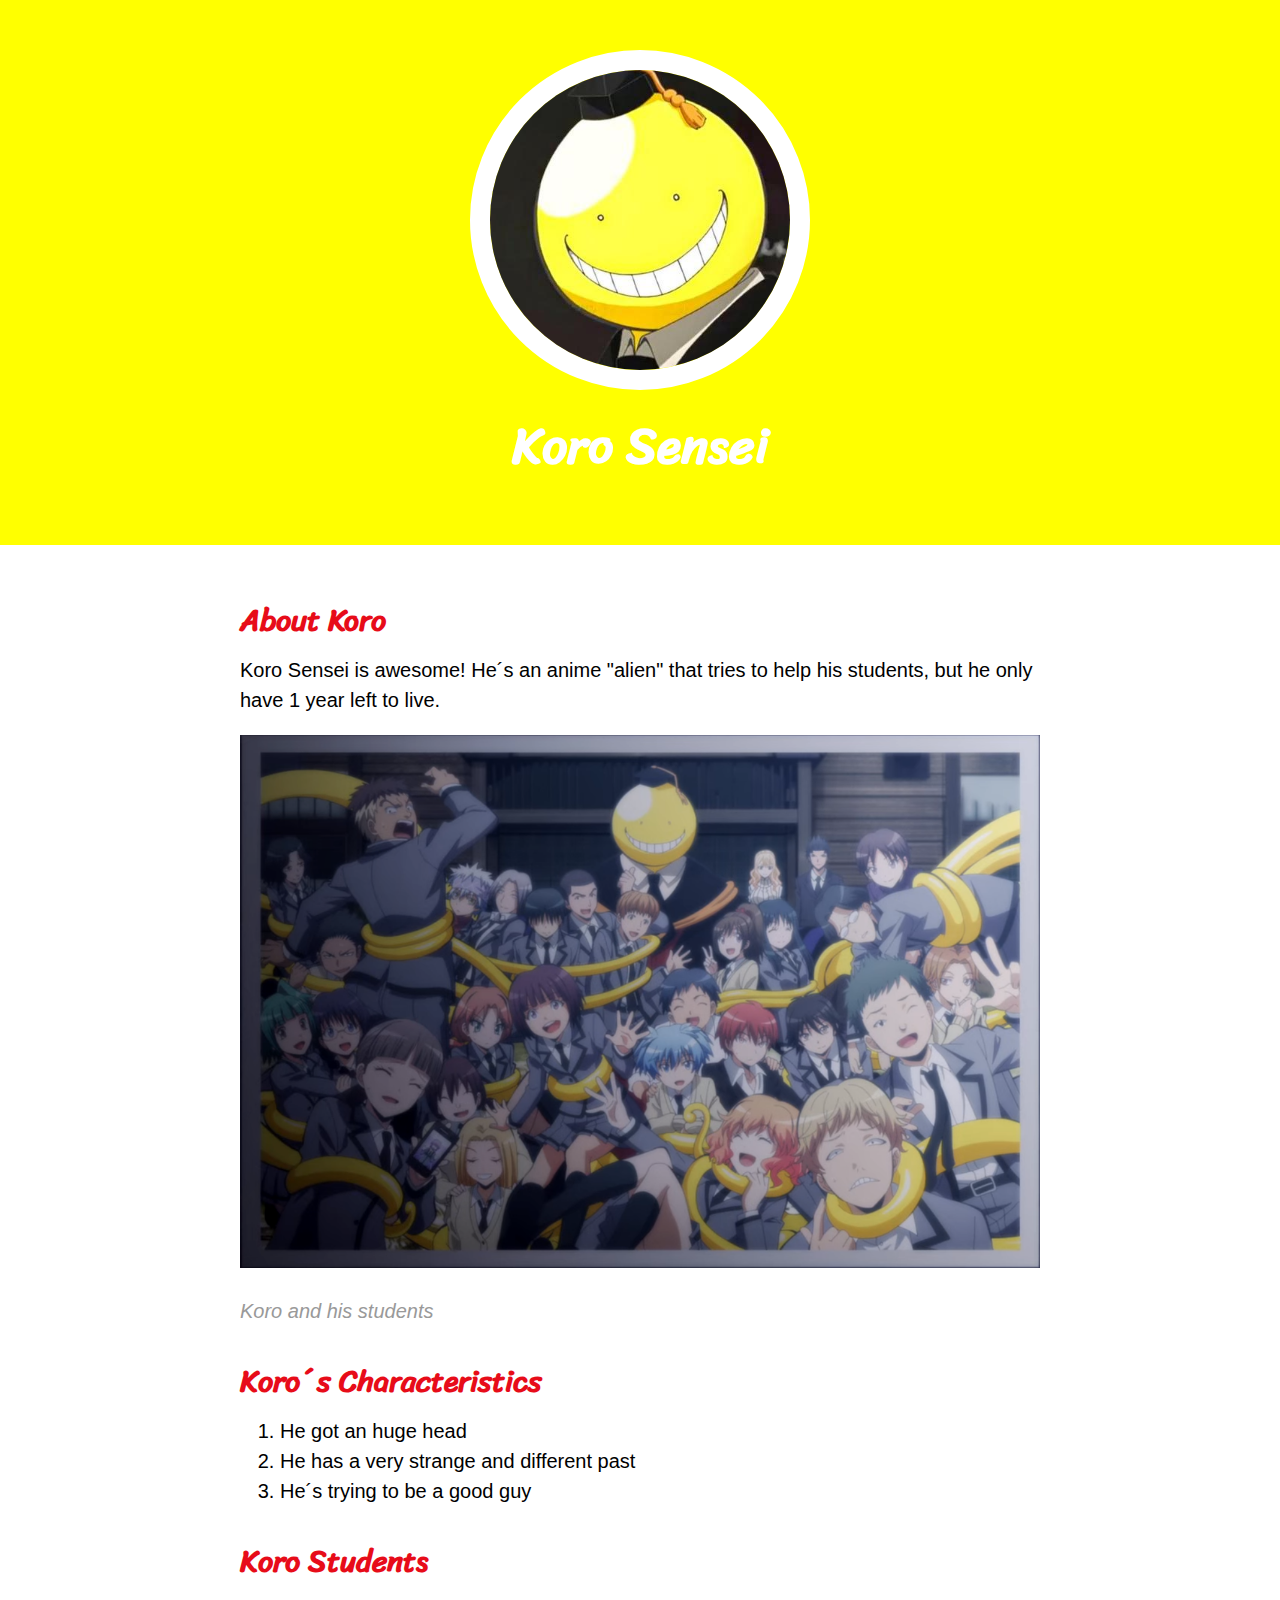
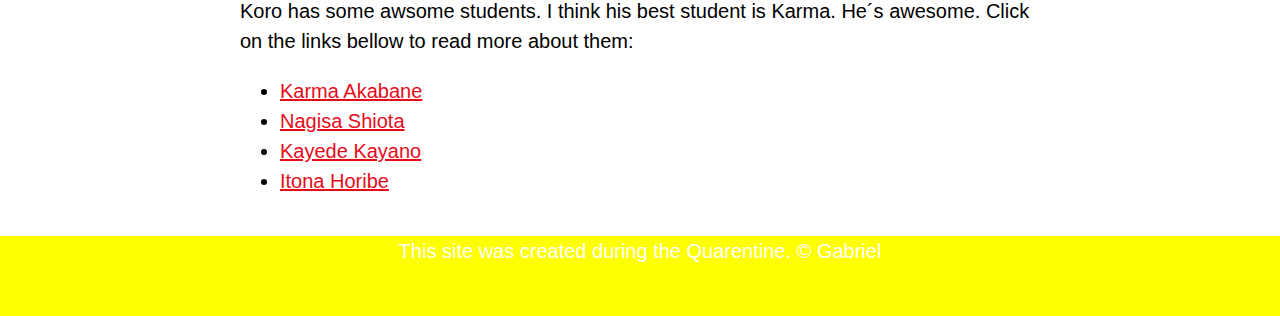
<file: index.html>
<!DOCTYPE html>
<html>
<head>
	<title>Koro Sensei</title>
	<link rel="icon" href="img/koro-avatar.jpeg">
	<link href="https://fonts.googleapis.com/css2?family=Sriracha&display=swap" rel="stylesheet">
	<link rel="stylesheet" type="text/css" href="css/hero.css">
</head>
<body>

	<header>
		<img src="img/koro-avatar.jpeg">
		<h1>Koro Sensei</h1>
	</header>


	<main>
		<h2>About Koro</h2>
		<p>Koro Sensei is awesome! He´s an anime "alien" that tries to help his students, but he only have 1 year left to live.</p>
		<img src="img/koro-big.jpeg">
		<p class="caption">Koro and his students</p>

		<!-- Characteristics -->
		<h2>Koro´s Characteristics</h2>
		<ol>
			<li>He got an huge head</li>
			<li>He has a very strange and different past</li>
			<li>He´s trying to be a good guy</li>
		</ol>

		<!-- Friends -->
		<h2>Koro Students</h2>
		<p>Koro has some awsome students. I think his best student is Karma. He´s awesome. Click on the links bellow to read more about them:</p>
		<ul>
			<li><a target="_blank" href="https://ansatsukyoshitsu.fandom.com/wiki/Karma_Akabane">Karma Akabane</a></li>
			<li><a target="_blank" href="https://ansatsukyoshitsu.fandom.com/wiki/Nagisa_Shiota">Nagisa Shiota</a></li>
			<li><a target="_blank" href="https://ansatsukyoshitsu.fandom.com/wiki/Kaede_Kayano">Kayede Kayano</a></li>
			<li><a target="_blank" href="https://ansatsukyoshitsu.fandom.com/wiki/Itona_Horibe">Itona Horibe</a></li>
		</ul>
	</main>

	<!-- Footer element -->
	<footer>
		<p>This site was created during the Quarentine. &copy; Gabriel</p>
	</footer>

</body>
</html>
</file>
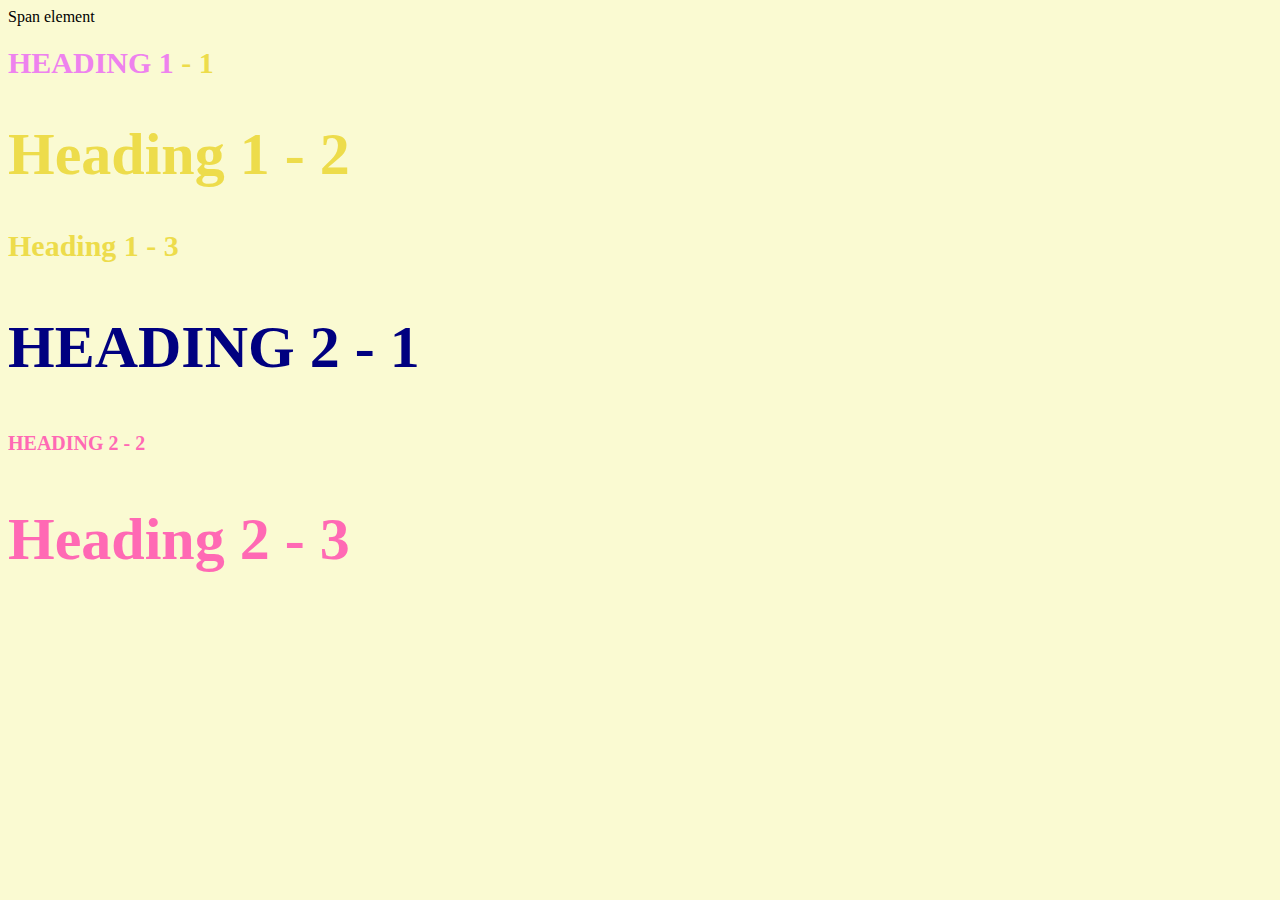
<file: style-test.html>
<!DOCTYPE html>
<html>
<head>
	<title>Style test</title>
	<link rel="stylesheet" type="text/css" href="css/test.css">
</head>
<body>
	<span>Span element</span>
	<h1 class="uppercase"><span>Heading 1</span> - 1</h1>
	<h1 class="big">Heading 1 - 2</h1>
	<h1>Heading 1 - 3</h1>
	<h2 class="big uppercase">Heading 2 - 1</h1>
	<h2 class="uppercase">Heading 2 - 2</h1>
	<h2 class="big">Heading 2 - 3</h1>
</body>
</html>
</file>
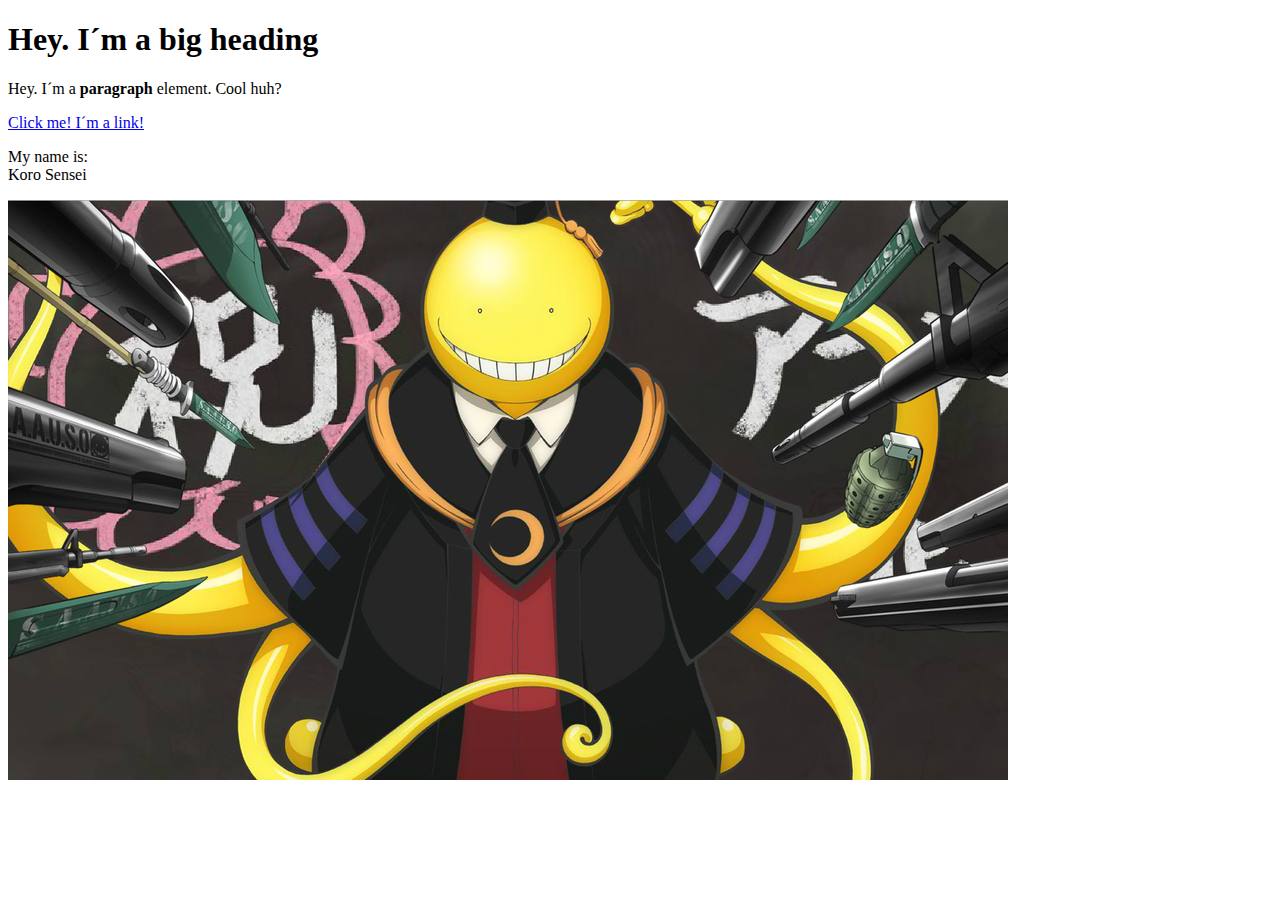
<file: test.html>
<!DOCTYPE html>
<html>
<head>
	<title>Koro Sensei</title>
</head>
<body>
	<h1>Hey. I´m a big heading</h1>
	<p> Hey. I´m a <b>paragraph</b> element. Cool huh?</p> 
	<a href="https://google.com" target="_blank" title="Let´s go to Google">Click me! I´m a link!</a>
	<p>My name is:<br>
	Koro Sensei</p>
	<img src="img/koro.jpeg">
</body>
</html>
</file>
<file: css/hero.css>
body{
	margin: 0;
	font-family: Helvetica, Arial, sans-serif;
	font-size: 20px;
	line-height: 30px;
}

header{
	background-color: yellow;
	text-align: center;
	padding-top: 50px;
	padding-bottom: 50px;
}

h1,h2{
	font-family: 'Sriracha', cursive;
}

header h1{
	color: white;
	font-size: 50px;
}

header img{
	border-radius: 170px;
	width: 300px;
	border: 20px solid white;
}

main{
	max-width: 800px;
	margin: 0 auto;
	padding: 20px;
}

main img{
	max-width: 100%;
}

h2{
	font-size: 30px;
	color: #e70c19;
	margin: 40px 0 10px;
}

a{
	color: #e70c19;	
}
a:hover{
	color: white;
	background-color: #483a94;
}

footer{
	background-color: yellow;
	text-align: center;
	color: white;
	padding-bottom: 50px;
}

footer p{
	margin:0;
}

footer a{
	color: white;
}
footer a:hover{
	opacity: .5;
	background-color: transparent;
}

p.caption{
	color: #999999;
	font-style: italic;
}
</file>
<file: css/test.css>
body{
	background-color: lightgoldenrodyellow;
}

h1{
	font-size: 30px;
	color: #EDDC4B;
}

h2{
	color: hotpink;
	font-size: 20px;
}

.big{
	font-size: 60px;
}

.uppercase{
	text-transform: uppercase;
}

.big.uppercase{
	color: navy;
}

h1 span{
	color: violet;
}
</file>
